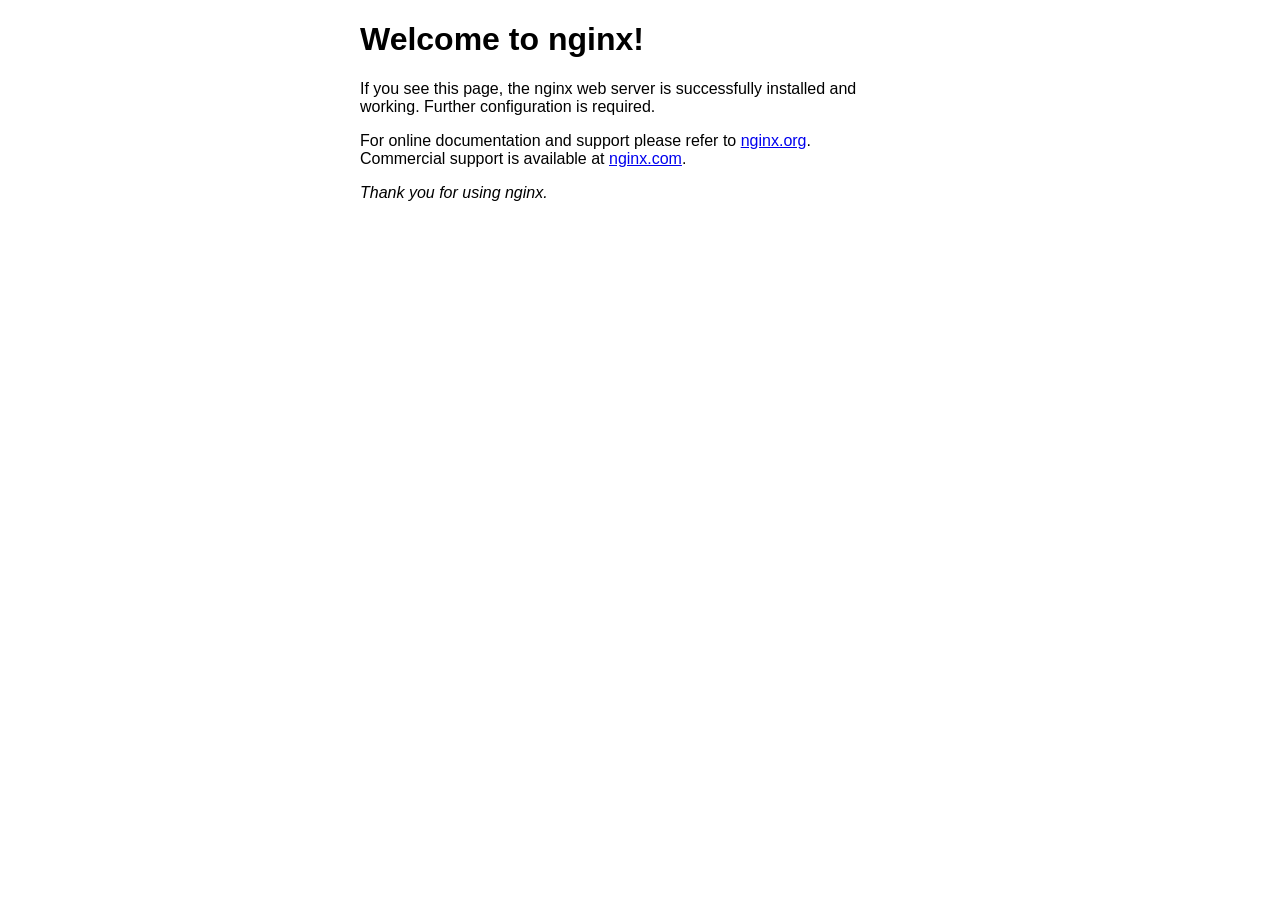
<file: index.nginx-debian.html>
<!DOCTYPE html>
<html>
<head>
<title>Welcome to nginx!</title>
<style>
html { color-scheme: light dark; }
body { width: 35em; margin: 0 auto;
font-family: Tahoma, Verdana, Arial, sans-serif; }
</style>
</head>
<body>
<h1>Welcome to nginx!</h1>
<p>If you see this page, the nginx web server is successfully installed and
working. Further configuration is required.</p>

<p>For online documentation and support please refer to
<a href="http://nginx.org/">nginx.org</a>.<br/>
Commercial support is available at
<a href="http://nginx.com/">nginx.com</a>.</p>

<p><em>Thank you for using nginx.</em></p>
</body>
</html>
</file>
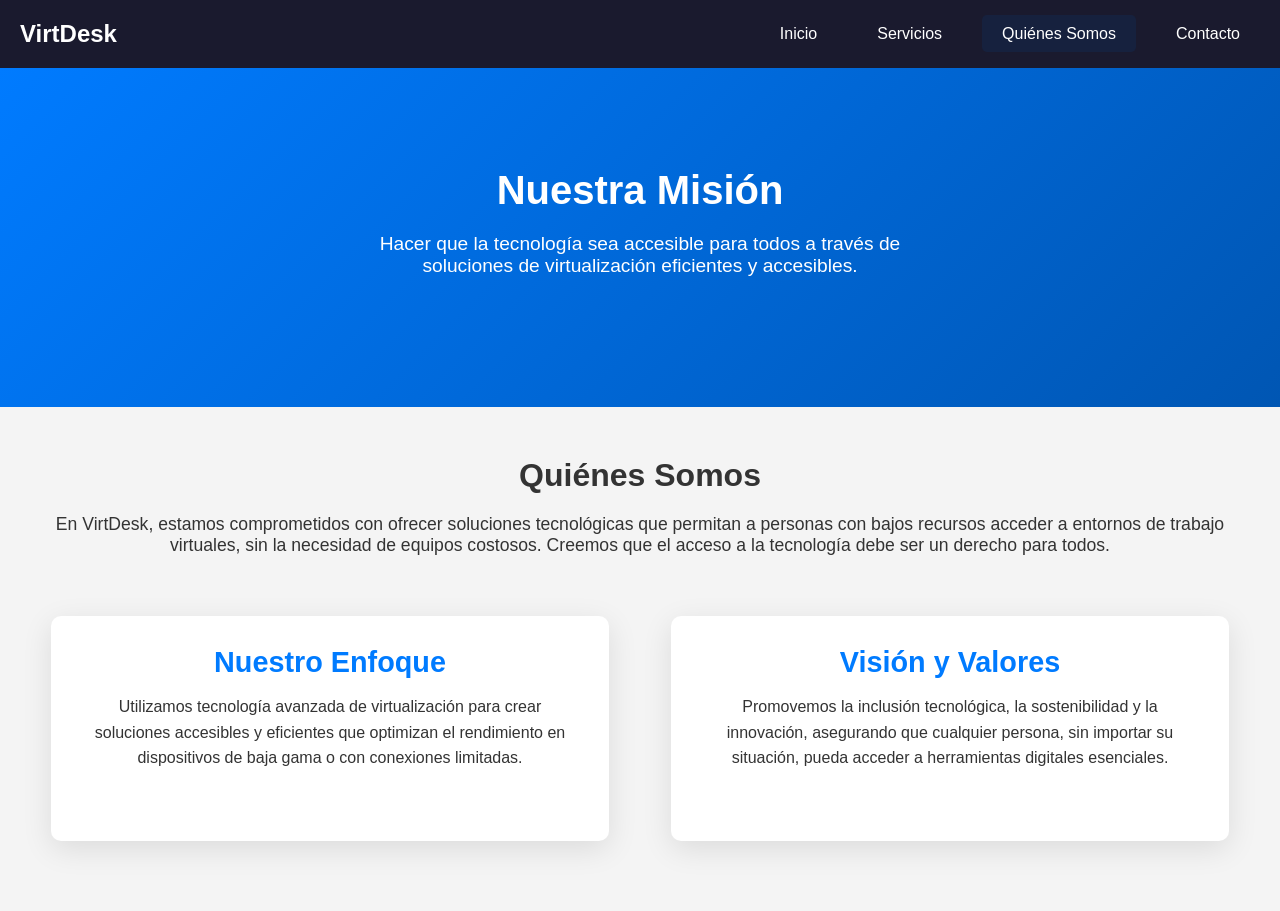
<file: quiensomos.html>
<!DOCTYPE html>
<html lang="es">
<head>
    <meta charset="UTF-8">
    <meta name="viewport" content="width=device-width, initial-scale=1.0">
    <title>Quiénes Somos - VirtDesk</title>
    <link rel="stylesheet" href="css/quiensomos.css">
</head>
<body>
    <header>
        <nav class="navbar">
            <div class="logo">VirtDesk</div>
            <ul class="nav-links">
                <li><a href="index.html">Inicio</a></li>
                <li><a href="servicios.html">Servicios</a></li>
                <li><a href="quiensomos.html" class="active">Quiénes Somos</a></li>
                <li><a href="contacto.html">Contacto</a></li>
            </ul>
        </nav>
    </header>

    <main>
        <!-- Sección de Misión -->
        <section class="hero">
            <h1>Nuestra Misión</h1>
            <p>Hacer que la tecnología sea accesible para todos a través de soluciones de virtualización eficientes y accesibles.</p>
        </section>

        <!-- Sección de Sobre Nosotros -->
        <section id="about-us" class="about-section">
            <h2>Quiénes Somos</h2>
            <p>En VirtDesk, estamos comprometidos con ofrecer soluciones tecnológicas que permitan a personas con bajos recursos acceder a entornos de trabajo virtuales, sin la necesidad de equipos costosos. Creemos que el acceso a la tecnología debe ser un derecho para todos.</p>
            
            <div class="about-content">
                <div class="about-card">
                    <h3>Nuestro Enfoque</h3>
                    <p>Utilizamos tecnología avanzada de virtualización para crear soluciones accesibles y eficientes que optimizan el rendimiento en dispositivos de baja gama o con conexiones limitadas.</p>
                </div>

                <div class="about-card">
                    <h3>Visión y Valores</h3>
                    <p>Promovemos la inclusión tecnológica, la sostenibilidad y la innovación, asegurando que cualquier persona, sin importar su situación, pueda acceder a herramientas digitales esenciales.</p>
                </div>
            </div>
        </section>
    </main>


</body>
</html>
</file>
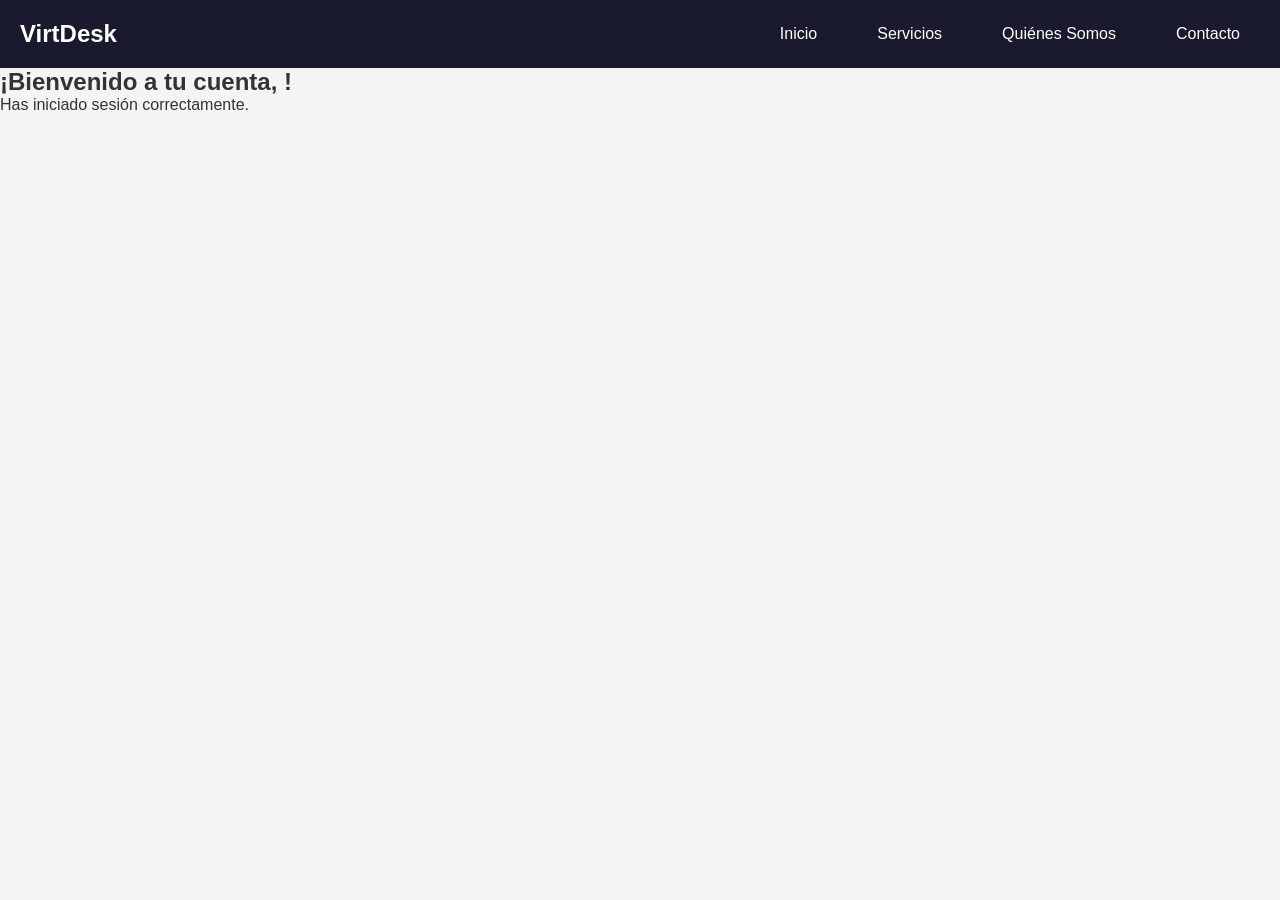
<file: sesion_iniciada.html>
<!DOCTYPE html>
<html lang="es">
<head>
    <meta charset="UTF-8">
    <meta name="viewport" content="width=device-width, initial-scale=1.0">
    <title>Sesión Iniciada - VirtDesk</title>
    <link rel="stylesheet" href="css/servicios.css">
</head>
<body>
    <header>
        <nav class="navbar">
            <div class="logo">VirtDesk</div>
            <ul class="nav-links">
                <li><a href="index.html">Inicio</a></li>
                <li><a href="servicios.html">Servicios</a></li>
                <li><a href="quiensomos.html">Quiénes Somos</a></li>
                <li><a href="contacto.html">Contacto</a></li>
            </ul>
        </nav>
    </header>

    <main>
        <section class="session-initiated">
            <h1>¡Bienvenido a tu cuenta, <?php echo htmlspecialchars($_POST['email']); ?>!</h1>
            <p>Has iniciado sesión correctamente.</p>
            <!-- Puedes agregar más contenido aquí -->
        </section>
    </main>
</body>
</html>
</file>
<file: css/quiensomos.css>
/* Reset básico y tipografía */
* {
    margin: 0;
    padding: 0;
    box-sizing: border-box;
}

body {
    font-family: 'Arial', sans-serif;
    background-color: #f4f4f4;
    color: #333;
}

/* Navbar */
header {
    background-color: #1a1a2e;
    padding: 20px;
}

.navbar {
    display: flex;
    justify-content: space-between;
    align-items: center;
}

.nav-links {
    list-style: none;
    display: flex;
}

.nav-links li {
    margin-left: 20px;
}

.nav-links a {
    text-decoration: none;
    color: #fff;
    padding: 10px 20px;
    transition: background-color 0.3s ease;
}

.nav-links a:hover {
    background-color: #16213e;
    border-radius: 5px;
}

.nav-links .active {
    background-color: #16213e;
    border-radius: 5px;
}

.logo {
    font-size: 1.5rem;
    color: #fff;
    font-weight: 700;
}

/* Hero Section */
.hero {
    background: linear-gradient(135deg, #007bff, #0056b3);
    color: #fff;
    text-align: center;
    padding: 100px 20px;
}

.hero h1 {
    font-size: 2.5rem;
    margin-bottom: 20px;
}

.hero p {
    font-size: 1.2rem;
    max-width: 600px;
    margin: 0 auto;
    margin-bottom: 30px;
}

/* About Section */
.about-section {
    padding: 50px 20px;
    background-color: #f4f4f4;
    text-align: center;
}

.about-section h2 {
    font-size: 2rem;
    margin-bottom: 20px;
}

.about-section p {
    font-size: 1.1rem;
    margin-bottom: 40px;
}

.about-content {
    display: flex;
    justify-content: space-around;
    flex-wrap: wrap;
}

.about-card {
    background-color: #fff;
    width: 45%;
    margin: 20px 0;
    padding: 30px;
    border-radius: 10px;
    box-shadow: 0 8px 30px rgba(0, 0, 0, 0.1);
    transition: transform 0.3s ease;
}

.about-card:hover {
    transform: translateY(-10px);
}

.about-card h3 {
    font-size: 1.8rem;
    color: #007bff;
    margin-bottom: 15px;
}

.about-card p {
    font-size: 1rem;
    line-height: 1.6;
}

/* Footer */
footer {
    background-color: #1a1a2e;
    color: #fff;
    text-align: center;
    padding: 20px 0;
}
</file>
<file: css/servicios.css>
/* Reset básico y tipografía */
* {
    margin: 0;
    padding: 0;
    box-sizing: border-box;
}

body {
    font-family: 'Arial', sans-serif;
    background-color: #f4f4f4;
    color: #333;
}

/* Navbar */
header {
    background-color: #1a1a2e;
    padding: 20px;
}

.navbar {
    display: flex;
    justify-content: space-between;
    align-items: center;
}

.nav-links {
    list-style: none;
    display: flex;
}

.nav-links li {
    margin-left: 20px;
}

.nav-links a {
    text-decoration: none;
    color: #fff;
    padding: 10px 20px;
    transition: background-color 0.3s ease;
}

.nav-links a:hover,
.nav-links .active {
    background-color: #16213e;
    border-radius: 5px;
}

.logo {
    font-size: 1.5rem;
    color: #fff;
    font-weight: 700;
}

/* Hero Section */
.services-hero {
    background: linear-gradient(135deg, #007bff, #0056b3);
    color: #fff;
    text-align: center;
    padding: 100px 20px;
 
}

.services-hero h1 {
    font-size: 2.5rem;
    margin-bottom: 20px;
}

.services-hero p {
    font-size: 1.2rem;
    max-width: 700px;
    margin: 0 auto;
}

/* Login Container */
.login-container {
    max-width: 400px;
    margin: 50px auto;
    padding: 40px;
    text-align: center;
    background-color: #fff;
    border-radius: 10px;
    box-shadow: 0 4px 15px rgba(0, 0, 0, 0.1);
}

.login-container h1 {
    font-size: 2rem;
    color: #007bff;
    margin-bottom: 10px;
}

.login-container p {
    color: #555;
    font-size: 1rem;
    margin-bottom: 30px;
}

/* Input Fields */
.input-field {
    width: 100%;
    padding: 15px;
    margin-bottom: 20px;
    border: 1px solid #ddd;
    border-radius: 5px;
    background-color: #f9f9f9;
    font-size: 1rem;
    color: #333;
    box-shadow: inset 0 2px 4px rgba(0, 0, 0, 0.1);
    transition: all 0.3s ease;
}

.input-field:focus {
    outline: none;
    border-color: #007bff;
    background-color: #fff;
}

/* Login Button */
.login-btn {
    width: 100%;
    padding: 15px;
    border: none;
    border-radius: 5px;
    background-color: #007bff;
    color: #fff;
    font-size: 1rem;
    font-weight: bold;
    cursor: pointer;
    transition: background-color 0.3s ease;
}

.login-btn:hover {
    background-color: #0056b3;
}

/* Responsive Design */
@media (max-width: 480px) {
    .login-container {
        padding: 20px;
        margin: 30px auto;
    }

    .login-container h1 {
        font-size: 1.5rem;
    }

    .login-container p {
        font-size: 0.9rem;
    }

    .input-field {
        font-size: 0.9rem;
    }

    .login-btn {
        font-size: 0.9rem;
    }
}
</file>
